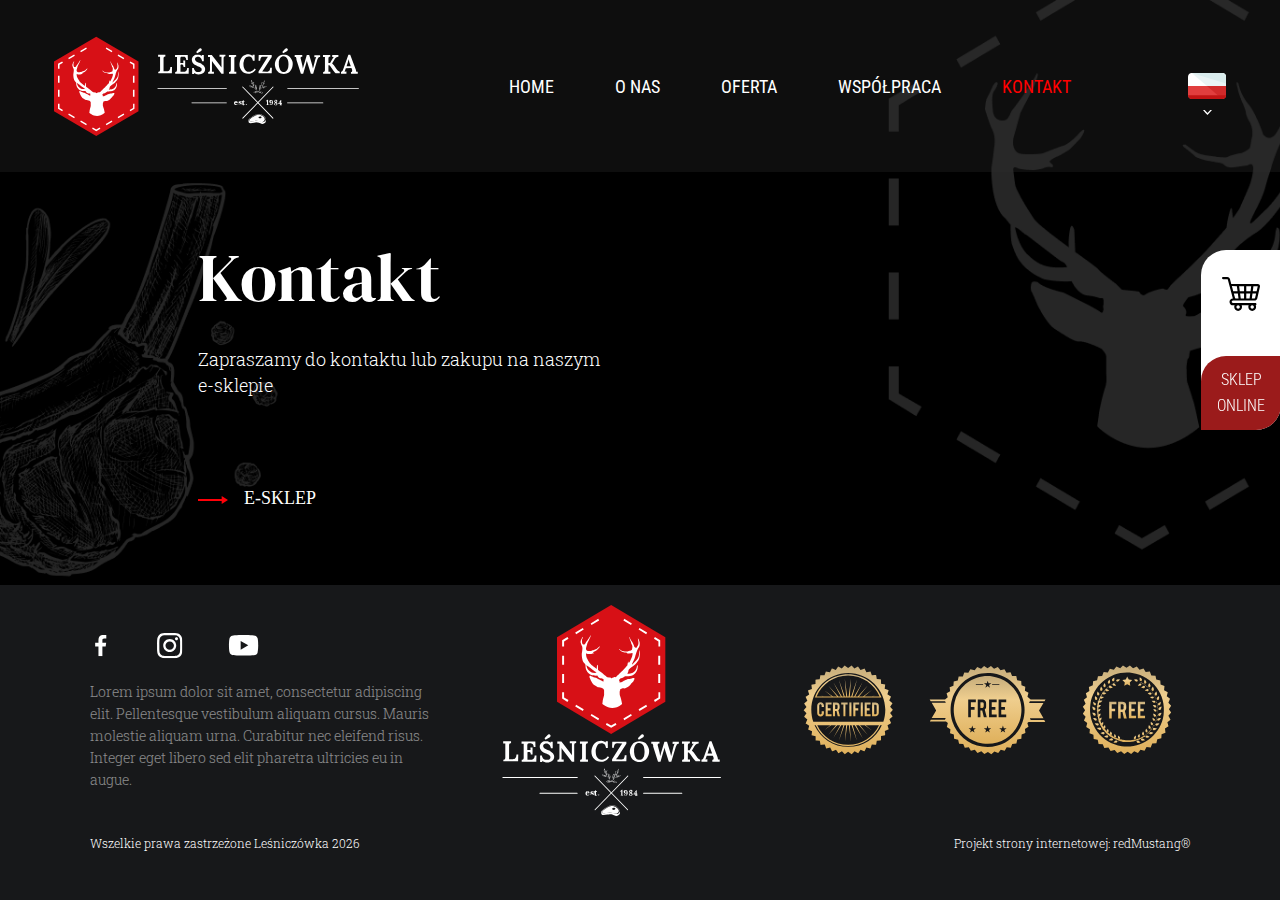
<file: kontakt.html>
<!DOCTYPE html>
<html lang="en">
  <head>
    <meta charset="UTF-8" />
    <meta http-equiv="X-UA-Compatible" content="IE=edge" />
    <meta name="viewport" content="width=device-width, initial-scale=1.0" />

    <link
      rel="shortcut icon"
      href="//lesniczowka.net/wp-content/themes/foodfarm/images/favicon.ico"
      type="image/x-icon"
    />
    <link rel="stylesheet" href="styles.css" />
    <link rel="stylesheet" href="menu-burger.css" />
    <link rel="stylesheet" href="media-query.css" />
    <link rel="stylesheet" href="slick.css" />

    <title>Kontakt- Najlepsza oferta na dziczyznę - Leśniczówka 🐗</title>
  </head>
  <body>
    <header class="hero-background">
      <nav class="navbar">
        <div class="menu-btn__burger">
          <div class="bar1"></div>
          <div class="bar2"></div>
          <div class="bar3"></div>
        </div>
        <div class="logo-section">
          <img src="img/logo.svg" alt="logo firmy" class="logo-image" />
          <img src="img/name.svg" alt="nazwa firmy" class="name-image" />
        </div>
        <div class="nav-links">
          <ul class="links">
            <li><a href="index.html">Home</a></li>
            <li><a href="o-nas.html">O nas</a></li>
            <li><a href="oferta.html">Oferta</a></li>
            <li><a href="wspolpraca.html">Współpraca</a></li>
            <li><a href="kontakt.html" style="color: red">Kontakt</a></li>
          </ul>
        </div>
        <div class="nav-links_burger-menu">
          <span style="--i: 0"
            ><img
              src="img/logo-w-tle.svg"
              alt="logo-w-tle"
              class="burger-menu-logo"
          /></span>
          <ul>
            <li><a href="index.html">Home</a></li>
            <li><a href="o-nas.html">O nas</a></li>
            <li><a href="oferta.html">Oferta</a></li>
            <li><a href="wspolpraca.html">Współpraca</a></li>
            <li><a href="kontakt.html" style="color: red">Kontakt</a></li>
          </ul>
        </div>
        <div class="language">
          <img src="img/pl-language.svg" alt="" />
          <img class="v-sign" src="img/v-sign.svg" alt="v-sign" />
        </div>
      </nav>
      <section class="heading">
        <h1>Kontakt</h1>
        <p>Zapraszamy do kontaktu lub zakupu na naszym e-sklepie</span></p>
        <div class="part2-more_info"><a href=""><img style="margin-right: 16px;" src="img/red-arrow.svg" alt="">E-SKLEP</a></div>        
        <div class="shop-online">
          <img src="img/cart.svg" alt="" />
          <p>sklep online</p>
        </div>
      </section>
    </header>
    <section class="footer">
        <div>
          <div class="social-icons">
            <a href="https://www.facebook.com/" target="_blank"
              ><img src="img/facebook-app-symbol 2.svg" alt=""
            /></a>
            <a href="https://www.instagram.com/" target="_blank"
              ><img src="img/instagram 2.svg" alt=""
            /></a>
            <a href="https://www.youtube.com/" target="_blank"
              ><img src="img/youtube 2.svg" alt=""
            /></a>
          </div>
          <p>
            Lorem ipsum dolor sit amet, consectetur adipiscing elit.
            Pellentesque vestibulum aliquam cursus. Mauris molestie aliquam
            urna. Curabitur nec eleifend risus. Integer eget libero sed elit
            pharetra ultricies eu in augue.
          </p>
        </div>
        <div class="logo-section">
          <img src="img/logo.svg" alt="logo firmy" class="logo-image" />
          <img src="img/name.svg" alt="nazwa firmy" class="name-image" />
        </div>
        <div class="quality-signs">
          <img src="img/certified.svg" alt="" />
          <img src="img/free.svg" alt="" style="width: 13vh" />
          <img src="img/free2.svg" alt="" />
        </div>
      </section>
    <footer>
      <p>Wszelkie prawa zastrzeżone Leśniczówka <span id="year"></span></p>
      <p>Projekt strony internetowej: redMustang®</p>
    </footer>
    <script src="main.js"></script>
  </body>
</html>
</file>
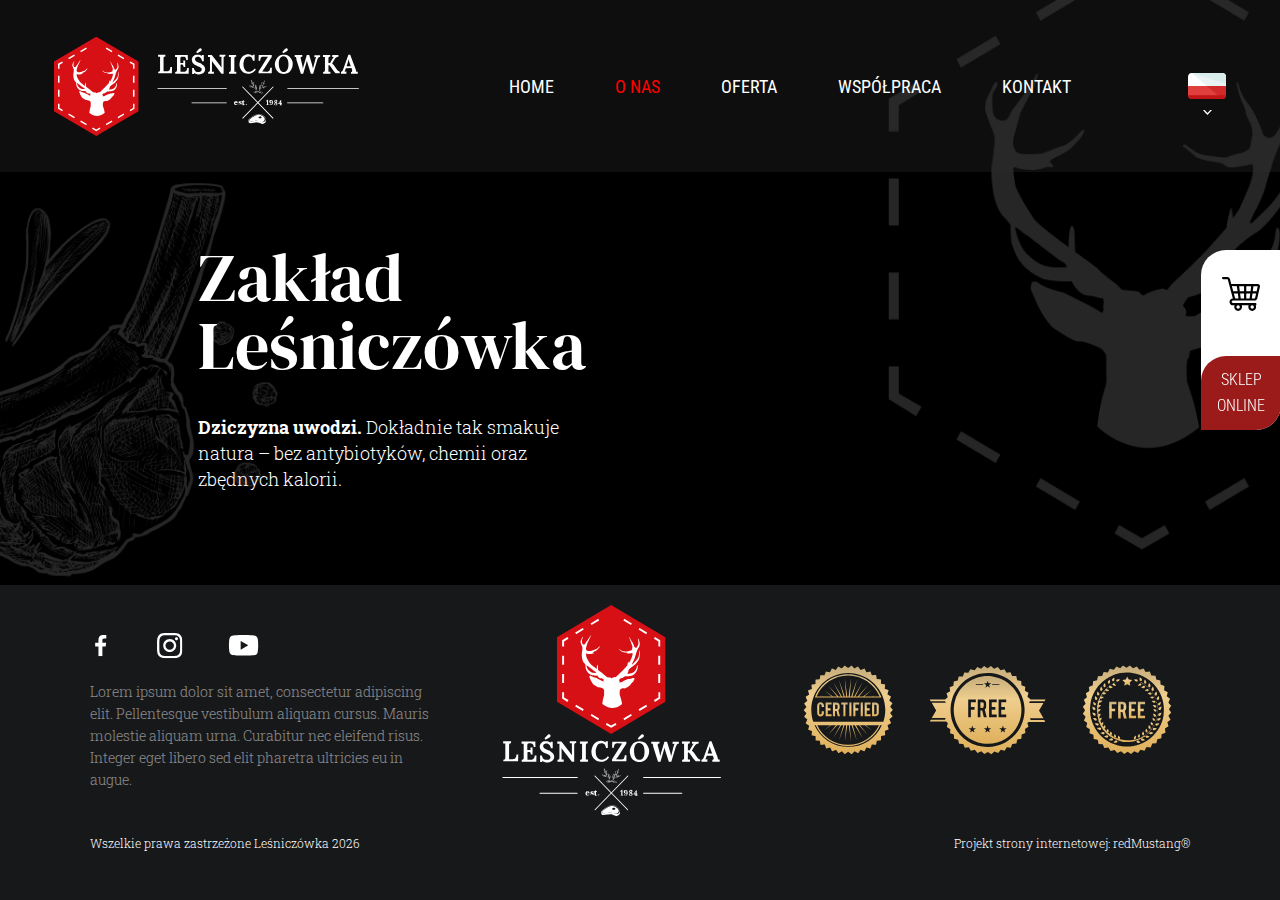
<file: o-nas.html>
<!DOCTYPE html>
<html lang="en">
  <head>
    <meta charset="UTF-8" />
    <meta http-equiv="X-UA-Compatible" content="IE=edge" />
    <meta name="viewport" content="width=device-width, initial-scale=1.0" />

    <link
      rel="shortcut icon"
      href="//lesniczowka.net/wp-content/themes/foodfarm/images/favicon.ico"
      type="image/x-icon"
    />
    <link rel="stylesheet" href="styles.css" />
    <link rel="stylesheet" href="menu-burger.css" />
    <link rel="stylesheet" href="media-query.css" />
    <link rel="stylesheet" href="slick.css" />

    <title>O nas - Najlepsza oferta na dziczyznę - Leśniczówka 🐗</title>
  </head>
  <body>
    <header class="hero-background">
      <nav class="navbar">
        <div class="menu-btn__burger">
          <div class="bar1"></div>
          <div class="bar2"></div>
          <div class="bar3"></div>
        </div>
        <div class="logo-section">
          <img src="img/logo.svg" alt="logo firmy" class="logo-image" />
          <img src="img/name.svg" alt="nazwa firmy" class="name-image" />
        </div>
        <div class="nav-links">
          <ul class="links">
            <li><a href="index.html">Home</a></li>
            <li><a href="o-nas.html" style="color: red">O nas</a></li>
            <li><a href="oferta.html">Oferta</a></li>
            <li><a href="wspolpraca.html">Współpraca</a></li>
            <li><a href="kontakt.html">Kontakt</a></li>
          </ul>
        </div>
        <div class="nav-links_burger-menu">
          <span style="--i: 0"
            ><img
              src="img/logo-w-tle.svg"
              alt="logo-w-tle"
              class="burger-menu-logo"
          /></span>
          <ul>
            <li><a href="index.html">Home</a></li>
            <li><a href="o-nas.html" style="color: red">O nas</a></li>
            <li><a href="oferta.html">Oferta</a></li>
            <li><a href="wspolpraca.html">Współpraca</a></li>
            <li><a href="kontakt.html">Kontakt</a></li>
          </ul>
        </div>
        <div class="language">
          <img src="img/pl-language.svg" alt="" />
          <img class="v-sign" src="img/v-sign.svg" alt="v-sign" />
        </div>
      </nav>
      <section class="heading">
        <h1>Zakład Leśniczówka</h1>
        <p>
          <span class="text-bold">Dziczyzna uwodzi.</span> Dokładnie tak smakuje
          natura – bez antybiotyków, chemii oraz zbędnych kalorii.
        </p>
        <div class="shop-online">
          <img src="img/cart.svg" alt="" />
          <p>sklep online</p>
        </div>
      </section>
    </header>
    <section class="footer">
      <div>
        <div class="social-icons">
          <a href="https://www.facebook.com/" target="_blank"
            ><img src="img/facebook-app-symbol 2.svg" alt=""
          /></a>
          <a href="https://www.instagram.com/" target="_blank"
            ><img src="img/instagram 2.svg" alt=""
          /></a>
          <a href="https://www.youtube.com/" target="_blank"
            ><img src="img/youtube 2.svg" alt=""
          /></a>
        </div>
        <p>
          Lorem ipsum dolor sit amet, consectetur adipiscing elit. Pellentesque
          vestibulum aliquam cursus. Mauris molestie aliquam urna. Curabitur nec
          eleifend risus. Integer eget libero sed elit pharetra ultricies eu in
          augue.
        </p>
      </div>
      <div class="logo-section">
        <img src="img/logo.svg" alt="logo firmy" class="logo-image" />
        <img src="img/name.svg" alt="nazwa firmy" class="name-image" />
      </div>
      <div class="quality-signs">
        <img src="img/certified.svg" alt="" />
        <img src="img/free.svg" alt="" style="width: 13vh" />
        <img src="img/free2.svg" alt="" />
      </div>
    </section>
    <footer>
      <p>Wszelkie prawa zastrzeżone Leśniczówka <span id="year"></span></p>
      <p>Projekt strony internetowej: redMustang®</p>
    </footer>
    <script src="main.js"></script>
  </body>
</html>
</file>
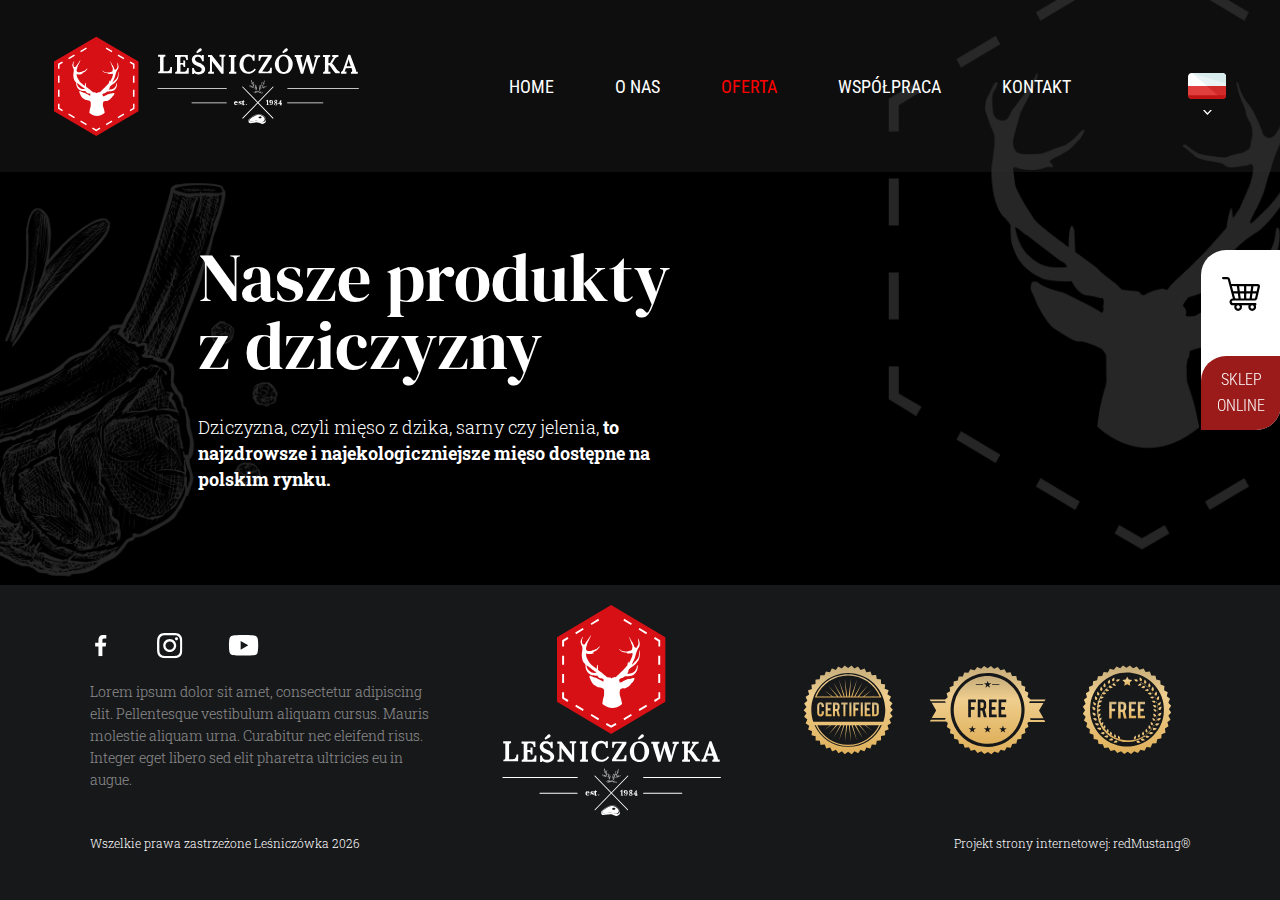
<file: oferta.html>
<!DOCTYPE html>
<html lang="en">
  <head>
    <meta charset="UTF-8" />
    <meta http-equiv="X-UA-Compatible" content="IE=edge" />
    <meta name="viewport" content="width=device-width, initial-scale=1.0" />

    <link
      rel="shortcut icon"
      href="//lesniczowka.net/wp-content/themes/foodfarm/images/favicon.ico"
      type="image/x-icon"
    />
    <link rel="stylesheet" href="styles.css" />
    <link rel="stylesheet" href="menu-burger.css" />
    <link rel="stylesheet" href="media-query.css" />
    <link rel="stylesheet" href="slick.css" />

    <title>Oferta - Najlepsza oferta na dziczyznę - Leśniczówka 🐗</title>
  </head>
  <body>
    <header class="hero-background">
      <nav class="navbar">
        <div class="menu-btn__burger">
          <div class="bar1"></div>
          <div class="bar2"></div>
          <div class="bar3"></div>
        </div>
        <div class="logo-section">
          <img src="img/logo.svg" alt="logo firmy" class="logo-image" />
          <img src="img/name.svg" alt="nazwa firmy" class="name-image" />
        </div>
        <div class="nav-links">
          <ul class="links">
            <li><a href="index.html">Home</a></li>
            <li><a href="o-nas.html">O nas</a></li>
            <li><a href="oferta.html" style="color: red">Oferta</a></li>
            <li><a href="wspolpraca.html">Współpraca</a></li>
            <li><a href="kontakt.html">Kontakt</a></li>
          </ul>
        </div>
        <div class="nav-links_burger-menu">
          <span style="--i: 0"
            ><img
              src="img/logo-w-tle.svg"
              alt="logo-w-tle"
              class="burger-menu-logo"
          /></span>
          <ul>
            <li><a href="index.html">Home</a></li>
            <li><a href="o-nas.html">O nas</a></li>
            <li><a href="oferta.html" style="color: red">Oferta</a></li>
            <li><a href="wspolpraca.html">Współpraca</a></li>
            <li><a href="kontakt.html">Kontakt</a></li>
          </ul>
        </div>
        <div class="language">
          <img src="img/pl-language.svg" alt="" />
          <img class="v-sign" src="img/v-sign.svg" alt="v-sign" />
        </div>
      </nav>
      <section class="heading oferta">
        <h1>Nasze produkty z dziczyzny</h1>
        <p>
          Dziczyzna, czyli mięso z dzika, sarny czy jelenia,
          <span class="text-bold"
            >to najzdrowsze i najekologiczniejsze mięso dostępne na polskim
            rynku.</span
          >
        </p>
        <div class="shop-online">
          <img src="img/cart.svg" alt="" />
          <p>sklep online</p>
        </div>
      </section>
    </header>
    <section class="footer">
      <div>
        <div class="social-icons">
          <a href="https://www.facebook.com/" target="_blank"
            ><img src="img/facebook-app-symbol 2.svg" alt=""
          /></a>
          <a href="https://www.instagram.com/" target="_blank"
            ><img src="img/instagram 2.svg" alt=""
          /></a>
          <a href="https://www.youtube.com/" target="_blank"
            ><img src="img/youtube 2.svg" alt=""
          /></a>
        </div>
        <p>
          Lorem ipsum dolor sit amet, consectetur adipiscing elit. Pellentesque
          vestibulum aliquam cursus. Mauris molestie aliquam urna. Curabitur nec
          eleifend risus. Integer eget libero sed elit pharetra ultricies eu in
          augue.
        </p>
      </div>
      <div class="logo-section">
        <img src="img/logo.svg" alt="logo firmy" class="logo-image" />
        <img src="img/name.svg" alt="nazwa firmy" class="name-image" />
      </div>
      <div class="quality-signs">
        <img src="img/certified.svg" alt="" />
        <img src="img/free.svg" alt="" style="width: 13vh" />
        <img src="img/free2.svg" alt="" />
      </div>
    </section>
    <footer>
      <p>Wszelkie prawa zastrzeżone Leśniczówka <span id="year"></span></p>
      <p>Projekt strony internetowej: redMustang®</p>
    </footer>
    <script src="main.js"></script>
  </body>
</html>
</file>
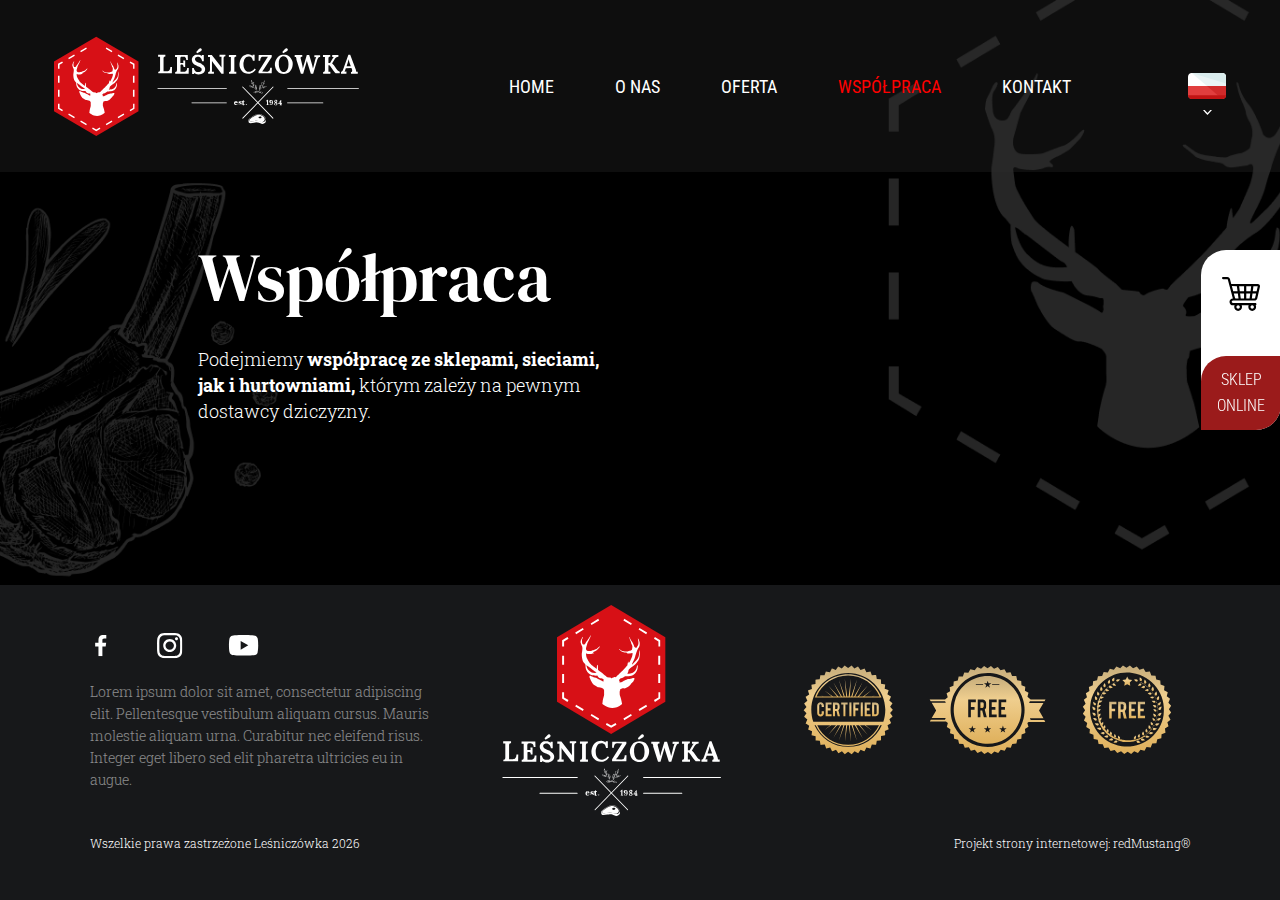
<file: wspolpraca.html>
<!DOCTYPE html>
<html lang="en">
  <head>
    <meta charset="UTF-8" />
    <meta http-equiv="X-UA-Compatible" content="IE=edge" />
    <meta name="viewport" content="width=device-width, initial-scale=1.0" />

    <link
      rel="shortcut icon"
      href="//lesniczowka.net/wp-content/themes/foodfarm/images/favicon.ico"
      type="image/x-icon"
    />
    <link rel="stylesheet" href="styles.css" />
    <link rel="stylesheet" href="menu-burger.css" />
    <link rel="stylesheet" href="media-query.css" />
    <link rel="stylesheet" href="slick.css" />

    <title>Współpraca - Najlepsza oferta na dziczyznę - Leśniczówka 🐗</title>
  </head>
  <body>
    <header class="hero-background">
      <nav class="navbar">
        <div class="menu-btn__burger">
          <div class="bar1"></div>
          <div class="bar2"></div>
          <div class="bar3"></div>
        </div>
        <div class="logo-section">
          <img src="img/logo.svg" alt="logo firmy" class="logo-image" />
          <img src="img/name.svg" alt="nazwa firmy" class="name-image" />
        </div>
        <div class="nav-links">
          <ul class="links">
            <li><a href="index.html">Home</a></li>
            <li><a href="o-nas.html">O nas</a></li>
            <li><a href="oferta.html">Oferta</a></li>
            <li><a href="wspolpraca.html" style="color: red">Współpraca</a></li>
            <li><a href="kontakt.html">Kontakt</a></li>
          </ul>
        </div>
        <div class="nav-links_burger-menu">
          <span style="--i: 0"
            ><img
              src="img/logo-w-tle.svg"
              alt="logo-w-tle"
              class="burger-menu-logo"
          /></span>
          <ul>
            <li><a href="index.html">Home</a></li>
            <li><a href="o-nas.html">O nas</a></li>
            <li><a href="oferta.html">Oferta</a></li>
            <li><a href="wspolpraca.html" style="color: red">Współpraca</a></li>
            <li><a href="kontakt.html">Kontakt</a></li>
          </ul>
        </div>
        <div class="language">
          <img src="img/pl-language.svg" alt="" />
          <img class="v-sign" src="img/v-sign.svg" alt="v-sign" />
        </div>
      </nav>
      <section class="heading">
        <h1>Współpraca</h1>
        <p>
          Podejmiemy
          <span class="text-bold"
            >współpracę ze sklepami, sieciami, jak i hurtowniami,</span
          >
          którym zależy na pewnym dostawcy dziczyzny.
        </p>
        <div class="shop-online">
          <img src="img/cart.svg" alt="" />
          <p>sklep online</p>
        </div>
      </section>
    </header>
    <section class="footer">
      <div>
        <div class="social-icons">
          <a href="https://www.facebook.com/" target="_blank"
            ><img src="img/facebook-app-symbol 2.svg" alt=""
          /></a>
          <a href="https://www.instagram.com/" target="_blank"
            ><img src="img/instagram 2.svg" alt=""
          /></a>
          <a href="https://www.youtube.com/" target="_blank"
            ><img src="img/youtube 2.svg" alt=""
          /></a>
        </div>
        <p>
          Lorem ipsum dolor sit amet, consectetur adipiscing elit. Pellentesque
          vestibulum aliquam cursus. Mauris molestie aliquam urna. Curabitur nec
          eleifend risus. Integer eget libero sed elit pharetra ultricies eu in
          augue.
        </p>
      </div>
      <div class="logo-section">
        <img src="img/logo.svg" alt="logo firmy" class="logo-image" />
        <img src="img/name.svg" alt="nazwa firmy" class="name-image" />
      </div>
      <div class="quality-signs">
        <img src="img/certified.svg" alt="" />
        <img src="img/free.svg" alt="" style="width: 13vh" />
        <img src="img/free2.svg" alt="" />
      </div>
    </section>
    <footer>
      <p>Wszelkie prawa zastrzeżone Leśniczówka <span id="year"></span></p>
      <p>Projekt strony internetowej: redMustang®</p>
    </footer>
    <script src="main.js"></script>
  </body>
</html>
</file>
<file: styles.css>
@import url('https://fonts.googleapis.com/css2?family=DM+Serif+Display&family=DM+Serif+Text&family=Reenie+Beanie&family=Roboto+Condensed:wght@400;700&family=Roboto+Slab:wght@300;700&display=swap');

* {
  margin: 0;
  padding: 0;
  transition: all ease-in-out 350ms;
}

:root {
  --text-white: #fff;
}

html {
  box-sizing: border-box;
  font-size: 62.5%; /*10px*/
  scroll-behavior: smooth;
}

body {
  color: var(--text-white);
  font-size: 1.8rem;
  background-color: #17181a;
}

body::-webkit-scrollbar {
  width: 0.7rem;
}

body::-webkit-scrollbar-thumb {
  background-color: rgb(179, 0, 0);
}

h1 {
  font-family: 'DM Serif Display', serif;
  font-size: 6.8rem;
  font-weight: 400;
  line-height: 1;
  text-align: center;
}

h2 {
  font-family: 'DM Serif Text', serif;
  font-size: 4.8rem;
  line-height: 62px;
}

p {
  font-family: 'Roboto Slab', serif;
  font-size: 1.8rem;
  font-weight: 300;
  line-height: 26px;
  text-align: center;
}

a {
  text-decoration: none;
  color: #fff;
}

.text-bold {
  font-weight: 700;
}

.main-background {
  background-image: url(img/main-background.jpg);
  background-repeat: no-repeat;
  background-size: cover;
  background-attachment: fixed;
}

.hero-background {
  background-image: url(img/hero-image.png);
  background-repeat: no-repeat;
  background-size: cover;
}

.navbar {
  display: flex;
  justify-content: center;
  background-color: #2c2c2c50;
}

@media (max-width: 768px) {
  .links {
    display: none;
    border: 1px solid white;
  }
}

.logo-section {
  display: flex;
  align-items: center;
  margin: 3.5em 1em 0.5em;
}

.logo-image {
  width: 25%;
  padding-right: 1em;
}

.name-image {
  width: 60%;
}

.language {
  display: flex;
  position: absolute;
  top: 1.5rem;
  right: 2rem;
  height: 6rem;
  align-items: center;
}

.v-sign {
  position: absolute;
  top: 6rem;
  right: 1.7rem;
  width: 9px;
  height: 5px;
  cursor: pointer;
}

.v-sign:hover {
  transform: scale(1.5);
}

ul {
  display: flex;
  list-style: none;
  align-items: center;
}

li {
  font-family: 'Roboto Condensed', serif;
  font-style: normal;
  font-weight: normal;
  line-height: 21px;
  text-transform: uppercase;
}

li:active {
  color: yellow;
}

a:hover {
  color: red;
}

.heading {
  padding: 1em 1em;
}

.heading h1 {
  padding-bottom: 0.5em;
}

.shop-online {
  display: flex;
  flex-direction: column;
  justify-content: space-between;
  align-items: center;
  top: 25rem;
  right: -1px;
  width: 8rem;
  height: 18rem;
  position: fixed;
  background-color: #fff;
  border-radius: 25px 0 25px 0;
  z-index: 1;
  filter: saturate(50%);
}

.shop-online:hover {
  filter: saturate(100%);
  cursor: pointer;
}

.shop-online img {
  display: inline-block;
  width: 38px;
  padding-top: 1.5em;
}

.shop-online p {
  font-size: 1.6rem;
  font-family: 'Roboto Condensed', serif;
  color: #fff;
  text-transform: uppercase;
  background-color: red;
  text-align: center;
  border-radius: 25px 0 25px 0;
  padding: 11px 12px;
}

.quality_marks-section {
  display: flex;
  flex-direction: column;
  align-items: center;
  justify-content: center;
}

.quality_mark {
  width: 203px;
  height: 203px;
  background-color: rgba(196, 196, 196, 0.1);
  margin: 0.5em 1em;
  justify-content: center;
  text-align: center;
  border-radius: 25px 0px;
  backdrop-filter: blur(10px);
}

.quality_mark img {
  margin-top: 1.3em;
}

.subtitle {
  font-size: 1.6rem;
  text-transform: uppercase;
  text-align: center;
  padding: 17px 18px 20px;
  line-height: 19px;
}

.subtitle span {
  font-weight: 700;
}

.golden-corner {
  position: absolute;
  width: 23px;
  height: 68px;
  border-radius: 25px 0px;
  background: linear-gradient(180deg, #c5ac7b 0%, #efce8e 34.17%, #dfb05b 100%);
}

.wooden_background {
  background-image: url(img/wooden-table-with-dark-smoky\ 1.png);
  background-size: cover;
  background-repeat: no-repeat;
}

.part2-section {
  display: flex;
  flex-direction: column;
  justify-content: center;
}

.part2-image {
  text-align: center;
}

.part2-image img {
  width: 90%;
}

.part2-title {
  padding: 1em 1em;
}

.part2-title h2 {
  font-family: 'DM Serif Text', serif;
  font-style: normal;
  font-weight: normal;
  font-size: 4.8rem;
  text-align: center;
}

.part2-title h4 {
  font-family: 'Roboto Condensed', serif;
  font-size: 1.8rem;
  font-weight: 400;
  line-height: 21px;
  text-transform: uppercase;
  text-align: center;
}

.part2-title p {
  font-family: 'Roboto Slab', serif;
  font-style: normal;
  font-weight: 300;
  font-size: 1.6rem;
  line-height: 24px;
  text-align: center;
}

.part2-title a {
  font-family: 'Roboto Condensed', serif;
  font-style: normal;
  font-weight: bold;
  font-size: 14px;
  line-height: 16px;
  text-align: center;
  letter-spacing: 0.25em;
}

.part2-more_info {
  padding: 2em 0;
  text-align: center;
}

.part2-more_info img {
  width: 30px;
}

.specialties-title h1 {
  font-family: 'DM Serif Display,serif';
  font-size: 3.9rem;
  text-align: center;
  padding: 1em 0;
}

.specialties-title img {
  position: relative;
  top: -0.7em;
  left: -0.1em;
  width: 8%;
}

.card-name {
  position: absolute;
  width: 100vw;
  bottom: -0.1em;
  background: #17181a;
  opacity: 0.5;
  padding-left: 1em;
}

.card-name h2 {
  font-family: 'DM Serif Display', serif;
  font-style: normal;
  font-weight: normal;
  font-size: 3.6rem;
}

.card-name img {
  width: 8%;
}

.card-name a {
  text-transform: uppercase;
}

.arrow-red {
  display: flex;
  position: relative;
  left: 13em;
  cursor: pointer;
  margin-bottom: 1em;
}

.paralax-section {
  background-image: url(img/part3-background.png);
  background-size: cover;
  background-repeat: no-repeat;
  background-attachment: fixed;
}

.paralax {
  padding: 1em 1em;
}

.paralax h1 {
  padding-top: 1em;
  font-family: 'DM Serif Display', serif;
  font-style: normal;
  font-weight: normal;
  font-size: 3rem;
  line-height: 1.5;
  text-align: center;
}

.paralax h4 {
  padding-top: 5em;
  font-family: 'Roboto Condensed', serif;
  font-style: normal;
  font-weight: bold;
  font-size: 1.4rem;
  line-height: 16px;
  text-align: center;
  letter-spacing: 0.25em;
  text-transform: uppercase;
}

.paralax .accent {
  padding-top: 0;
  font-size: 4.8rem;
}

.paralax .accent img {
  position: relative;
  top: -0.4em;
  width: 8%;
}

.paralax-bottom-text {
  margin: 2em 0;
  font-family: 'Roboto Slab', serif;
  font-style: normal;
  font-weight: 300;
  font-size: 1.6rem;
  text-align: center;
}

.bottom-line {
  position: relative;
  width: 70%;
  left: 2.7em;
}

.guys-section {
  background-image: url(img/Group\ 871.png);
  background-size: contain;
  background-repeat: no-repeat;
  width: 100%;
  height: 25rem;
  object-fit: contain;
  object-position: bottom;
}

.footer {
  padding: 1em 1em;
  display: flex;
  flex-direction: column;
  background-color: #17181a;
}

.social-icons {
  display: flex;
  align-items: center;
  justify-content: space-around;
}

.social-icons img:hover {
  transform: scale(1.2);
}

.footer p {
  font-family: 'Roboto Slab', serif;
  font-style: normal;
  font-weight: 300;
  font-size: 14px;
  line-height: 22px;
  padding-top: 1em;
  opacity: 0.5;
  text-align: center;
}

.footer .logo-section {
  margin: 2em 0;
}

.quality-signs {
  display: flex;
  justify-content: center;
}

.quality-signs img {
  width: 10vh;
  margin: 0 1em;
}

footer {
  background-color: #17181a;
  padding: 1.5em 1em 0.5em 1em;
}

footer p {
  text-align: center;
  font-family: 'Roboto Slab', serif;
  font-size: 1.2rem;
  line-height: 16px;
}
</file>
<file: menu-burger.css>
.menu-btn__burger {
  left: 2rem;
  z-index: 2;
  height: 6rem;
  border-radius: 50%;
  cursor: pointer;
  position: fixed;
  display: flex;
  flex-direction: column;
  align-items: center;
  justify-content: center;
}

.burger-menu-logo {
  position: fixed;
  top: 50%;
  left: 50%;
  transform: translate(-50%, -50%);
  max-width: 90%;
}

.menu-btn__burger .bar1,
.menu-btn__burger .bar2,
.menu-btn__burger .bar3 {
  width: 20px;
  height: 2px;
  margin: 3px 0;
  transition: 0.7s;
  background-color: #fff;
  border-radius: 1rem;
}

.menu-btn__burger.open {
  position: fixed;
  z-index: 3;
}

.menu-btn__burger.open .bar1 {
  transform: rotate(-45deg) translate(-4px, 4px);
  background-color: #fff;
}

.menu-btn__burger.open .bar2 {
  transform: translateX(200%);
  opacity: 0;
}

.menu-btn__burger.open .bar3 {
  transform: rotate(45deg) translate(-7px, -8px);
  background-color: #fff;
}

@media (min-width: 768px) {
  .menu-btn__burger {
    display: none;
  }
}

.nav-links_burger-menu {
  position: fixed;
  top: 0;
  left: 0;
  width: 100%;
  height: 100vh;
  display: flex;
  flex-direction: column;
  justify-content: center;
  align-items: center;
  visibility: hidden;
  z-index: 2;
}

.nav-links_burger-menu.active {
  visibility: visible;
  padding: 0;
}

.nav-links_burger-menu span {
  position: absolute;
  top: -100%;
  right: calc(25% * var(--i));
  width: 100%;
  height: 100%;
  background: rgba(44, 44, 44, 0.9);
  transition: 0.25s;
  transition-delay: calc(0.25s * var(--i));
}

.nav-links_burger-menu.active span {
  top: 0;
}

.nav-links_burger-menu ul {
  display: flex;
  justify-content: center;
  flex-direction: column;
  z-index: 1;
  transform: translateX(-350px);
  opacity: 0;
  visibility: hidden;
  transition: 0.5s;
  transition-delay: 0s;
}

.nav-links_burger-menu.active ul {
  transform: translateX(0);
  opacity: 1;
  visibility: visible;
  transition-delay: 0.45s;
}

.nav-links_burger-menu ul li {
  list-style: none;
}

.nav-links_burger-menu ul li a {
  text-decoration: none;
  font-size: 2em;
  color: #fff;
  display: inline-block;
  padding: 10px 20px;
}
</file>
<file: media-query.css>
/* 1200px / 16px = 75em */
@media (max-width: 75em) {
  html {
    font-size: 60%;
  }
}
/* 980px / 16px = 61.25em */
@media (max-width: 61.25em) {
  html {
    font-size: 58%;
  }
}
/* 460px / 16px = 28.75em */
@media (max-width: 28.75em) {
  html {
    font-size: 49%;
  }
}

@media (min-width: 768px) {
  .main-background {
    height: 100vh;
  }

  .hero-background {
    height: 65vh;
  }

  .navbar {
    justify-content: space-between;
    align-items: center;
    padding: 1em 3em;
  }

  .logo-section {
    margin: 1em 0;
  }

  .links li {
    margin: 0 1.7em;
    text-align: center;
  }

  .language {
    position: static;
  }

  .v-sign {
    position: absolute;
    top: 11rem;
    right: 6.77rem;
    width: 9px;
    height: 5px;
    cursor: pointer;
  }

  .heading {
    width: 45ch;
    margin-top: 3em;
    margin-left: 10em;
  }

  .oferta {
    width: 55ch;
  }

  h1,
  p {
    text-align: left;
  }

  .quality_marks-section {
    margin-top: 5em;
    flex-direction: row;
  }

  .part2-section {
    flex-direction: row;
  }

  .part2-image img {
    width: 50vw;
  }

  .part2-title h2,
  .part2-title p,
  .part2-title h4,
  .part2-more_info {
    text-align: left;
  }

  .part2-title {
    padding: 7em 6em;
  }

  .part2-title p {
    margin-top: 2.5em;
  }

  .part2-more_info {
    margin-top: 3em;
  }

  .specialties-title h1 {
    padding: 2em 0;
    font-size: 4.8rem;
  }

  .specialties-title img {
    width: 6%;
  }

  .card-name {
    width: 74vw;
    height: 15vh;
  }

  .card-name h2 {
    padding-top: 0.2em;
  }

  .card-name a {
    font-size: 1.4rem;
  }

  .card-name img {
    width: auto;
  }

  .arrow-red {
    left: 11em;
    bottom: -2em;
  }

  .paralax {
    text-align: -webkit-center;
  }

  .paralax h1 {
    font-size: 4.8rem;
    padding-top: 1em;
  }

  .paralax .accent {
    font-size: 11rem;
    margin-left: 1em;
  }

  .bottom-line {
    width: 39%;
    left: 0.7em;
  }

  .guys-section {
    height: 65vh;
  }

  .paralax-bottom-text {
    justify-self: center;
    width: 82rem;
    margin-left: 1em;
  }

  .footer {
    padding-top: 2em;
    height: 25rem;
    flex-direction: row;
    justify-content: space-between;
    align-items: center;
    padding: 0 5em;
  }

  .footer p {
    width: 34.8rem;
    text-align: left;
  }

  .social-icons {
    justify-content: flex-start;
  }

  .social-icons img {
    margin-right: 2.5em;
  }

  .footer .logo-section {
    flex-direction: column;
  }

  .footer .logo-image {
    padding-right: 0;
    width: 50%;
  }

  .footer .name-image {
    width: 100%;
  }

  footer {
    display: flex;
    flex-direction: row;
    justify-content: space-between;
    padding: 0 5em;
    padding-bottom: 2em;
  }
}

@media (min-width: 1226px) {
  .guys-section {
    height: 75vh;
  }
}

@media (min-width: 1439px) {
  .guys-section {
    height: 85vh;
  }
}

@media (min-width: 1500px) {
  .guys-section {
    height: 100vh;
  }
}
</file>
